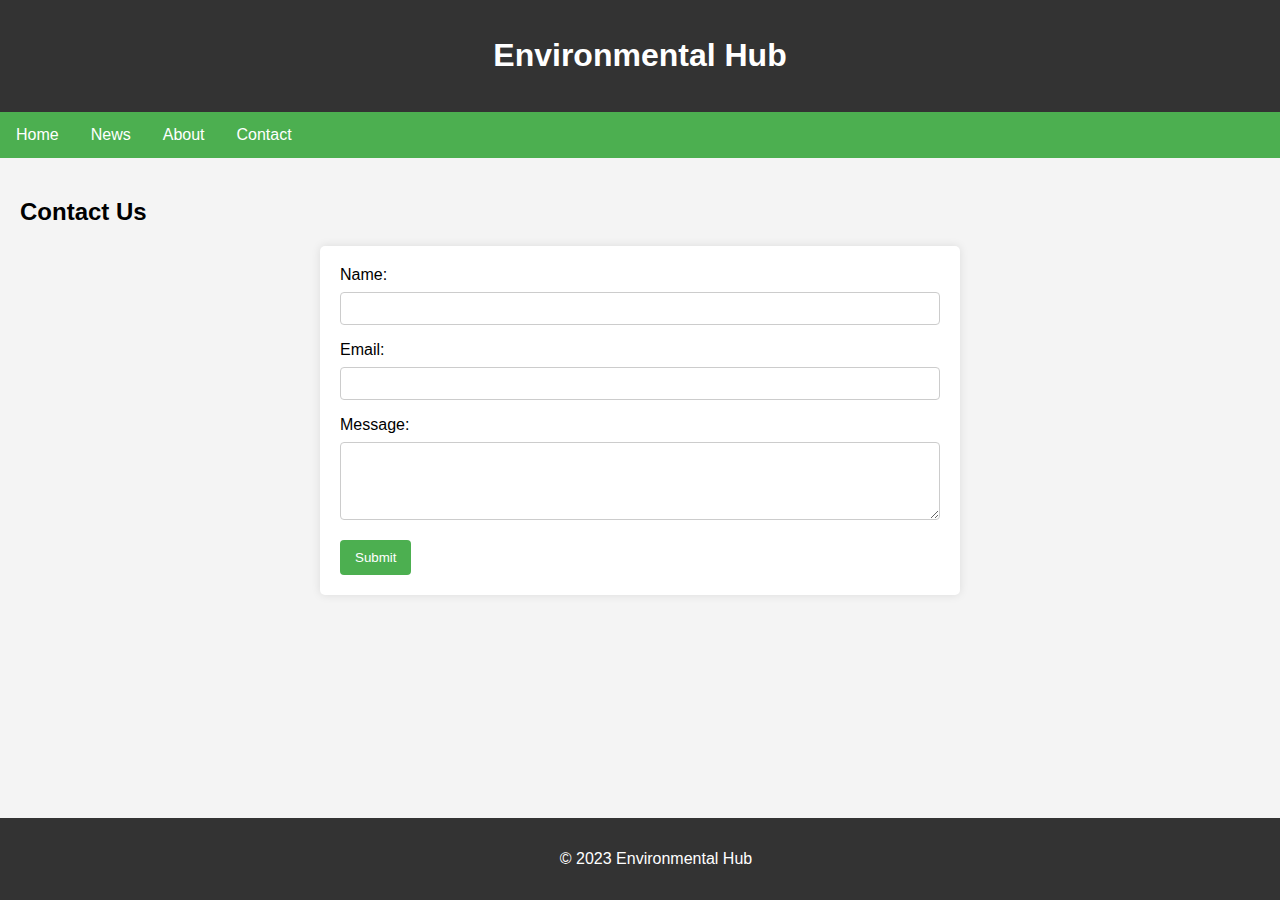
<file: contact us.html>
<!DOCTYPE html>
<html lang="en">

<head>
    <meta charset="UTF-8">
    <meta name="viewport" content="width=device-width, initial-scale=1.0">
    <title>Contact Us - Environmental Hub</title>
    <style>
        body {
            font-family: Arial, sans-serif;
            margin: 0;
            padding: 0;
            background-color: #f4f4f4;
        }

        header {
            background-color: #333;
            color: #fff;
            text-align: center;
            padding: 1em;
        }

        nav {
            background-color: #4CAF50;
            overflow: hidden;
        }

        nav a {
            float: left;
            display: block;
            color: white;
            text-align: center;
            padding: 14px 16px;
            text-decoration: none;
        }

        main {
            padding: 20px;
        }

        footer {
            background-color: #333;
            color: white;
            text-align: center;
            padding: 1em;
            position: fixed;
            bottom: 0;
            width: 100%;
        }

        form {
            max-width: 600px;
            margin: 0 auto;
            background-color: #fff;
            padding: 20px;
            border-radius: 5px;
            box-shadow: 0 0 10px rgba(0, 0, 0, 0.1);
        }

        label {
            display: block;
            margin-bottom: 8px;
        }

        input,
        textarea {
            width: 100%;
            padding: 8px;
            margin-bottom: 16px;
            border: 1px solid #ccc;
            border-radius: 4px;
            box-sizing: border-box;
        }

        button {
            background-color: #4CAF50;
            color: white;
            padding: 10px 15px;
            border: none;
            border-radius: 4px;
            cursor: pointer;
        }

        button:hover {
            background-color: #45a049;
        }
    </style>
</head>

<body>

    <header>
        <h1>Environmental Hub</h1>
    </header>

    <nav>
        <a href="projects.html">Home</a>
        <a href="news.html">News</a>
        <a href="updates.html">About</a>
        <a href="contact.html">Contact</a>
    </nav>

    <main>
        <h2>Contact Us</h2>
        <form action="#" method="post">
            <label for="name">Name:</label>
            <input type="text" id="name" name="name" required>

            <label for="email">Email:</label>
            <input type="email" id="email" name="email" required>

            <label for="message">Message:</label>
            <textarea id="message" name="message" rows="4" required></textarea>

            <button type="submit">Submit</button>
        </form>
    </main>

    <footer>
        <p>&copy; 2023 Environmental Hub</p>
    </footer>

</body>

</html>
</file>
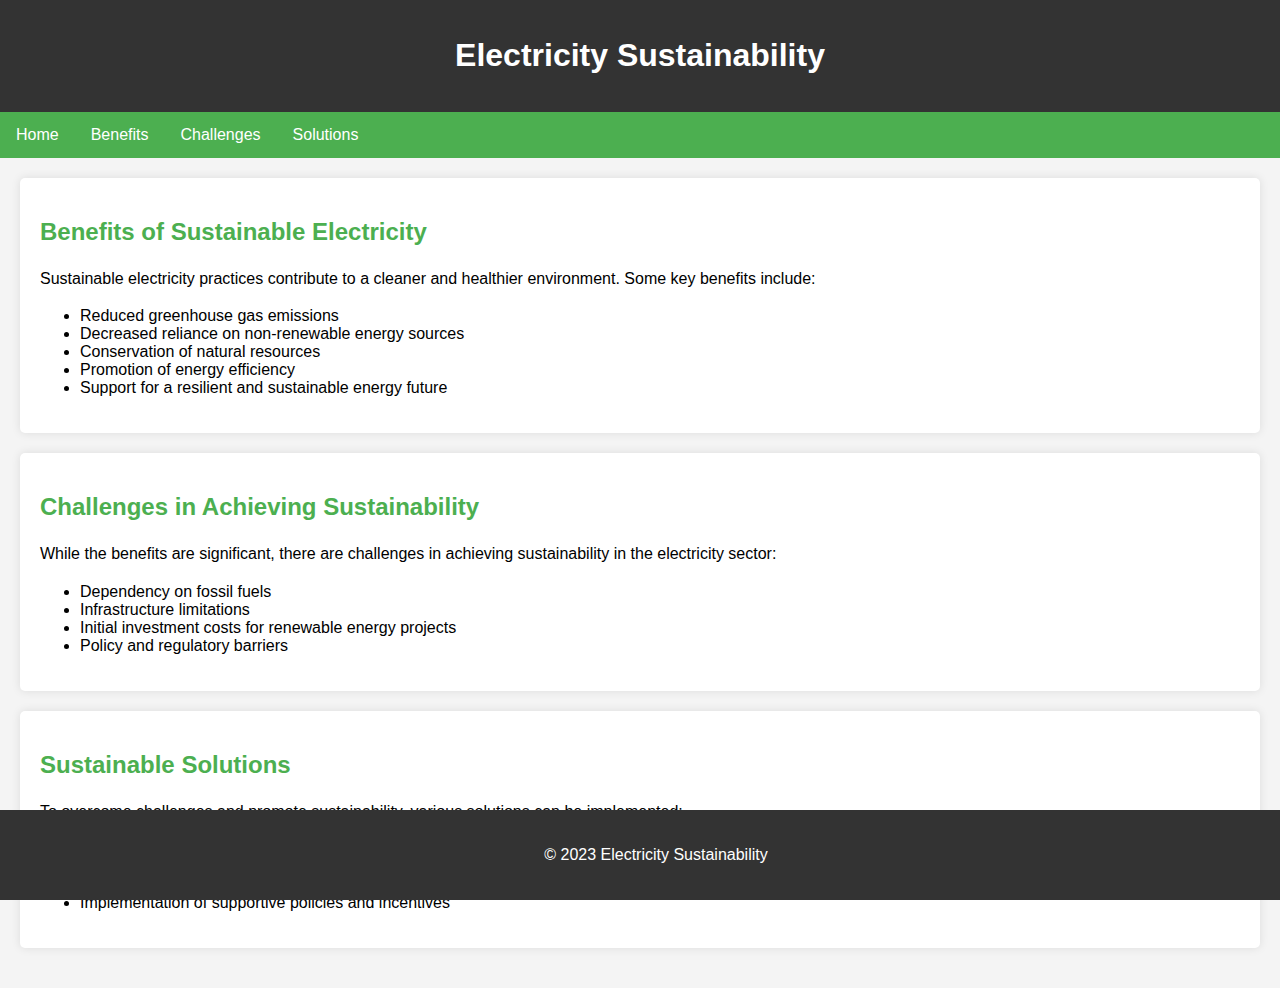
<file: electricity.html>
<!DOCTYPE html>
<html lang="en">

<head>
    <meta charset="UTF-8">
    <meta name="viewport" content="width=device-width, initial-scale=1.0">
    <title>Electricity Sustainability</title>
    <style>
        body {
            font-family: Arial, sans-serif;
            margin: 0;
            padding: 0;
            background-color: #f4f4f4;
        }

        header {
            background-color: #333;
            color: #fff;
            text-align: center;
            padding: 1em;
        }

        nav {
            background-color: #4CAF50;
            overflow: hidden;
        }

        nav a {
            float: left;
            display: block;
            color: white;
            text-align: center;
            padding: 14px 16px;
            text-decoration: none;
        }

        main {
            padding: 20px;
        }

        section {
            background-color: #fff;
            padding: 20px;
            margin-bottom: 20px;
            border-radius: 5px;
            box-shadow: 0 0 10px rgba(0, 0, 0, 0.1);
        }

        h2 {
            color: #4CAF50;
        }

        p {
            line-height: 1.6;
        }

        footer {
            background-color: #333;
            color: white;
            text-align: center;
            padding: 1em;
            position: fixed;
            bottom: 0;
            width: 100%;
        }
    </style>
</head>

<body>

    <header>
        <h1>Electricity Sustainability</h1>
    </header>

    <nav>
        <a href="projects.html">Home</a>
        <a href="#benefits">Benefits</a>
        <a href="#challenges">Challenges</a>
        <a href="another elec.html">Solutions</a>
    </nav>

    <main>

        <section id="benefits">
            <h2>Benefits of Sustainable Electricity</h2>
            <p>Sustainable electricity practices contribute to a cleaner and healthier environment. Some key benefits
                include:</p>
            <ul>
                <li>Reduced greenhouse gas emissions</li>
                <li>Decreased reliance on non-renewable energy sources</li>
                <li>Conservation of natural resources</li>
                <li>Promotion of energy efficiency</li>
                <li>Support for a resilient and sustainable energy future</li>
            </ul>
        </section>

        <section id="challenges">
            <h2>Challenges in Achieving Sustainability</h2>
            <p>While the benefits are significant, there are challenges in achieving sustainability in the electricity
                sector:</p>
            <ul>
                <li>Dependency on fossil fuels</li>
                <li>Infrastructure limitations</li>
                <li>Initial investment costs for renewable energy projects</li>
                <li>Policy and regulatory barriers</li>
            </ul>
        </section>

        <section id="solutions">
            <h2>Sustainable Solutions</h2>
            <p>To overcome challenges and promote sustainability, various solutions can be implemented:</p>
            <ul>
                <li>Investment in renewable energy sources (solar, wind, hydro)</li>
                <li>Development of smart grids for efficient energy distribution</li>
                <li>Promotion of energy conservation and efficiency measures</li>
                <li>Implementation of supportive policies and incentives</li>
            </ul>
        </section>

    </main>

    <footer>
        <p>&copy; 2023 Electricity Sustainability</p>
    </footer>

</body>

</html>
</file>
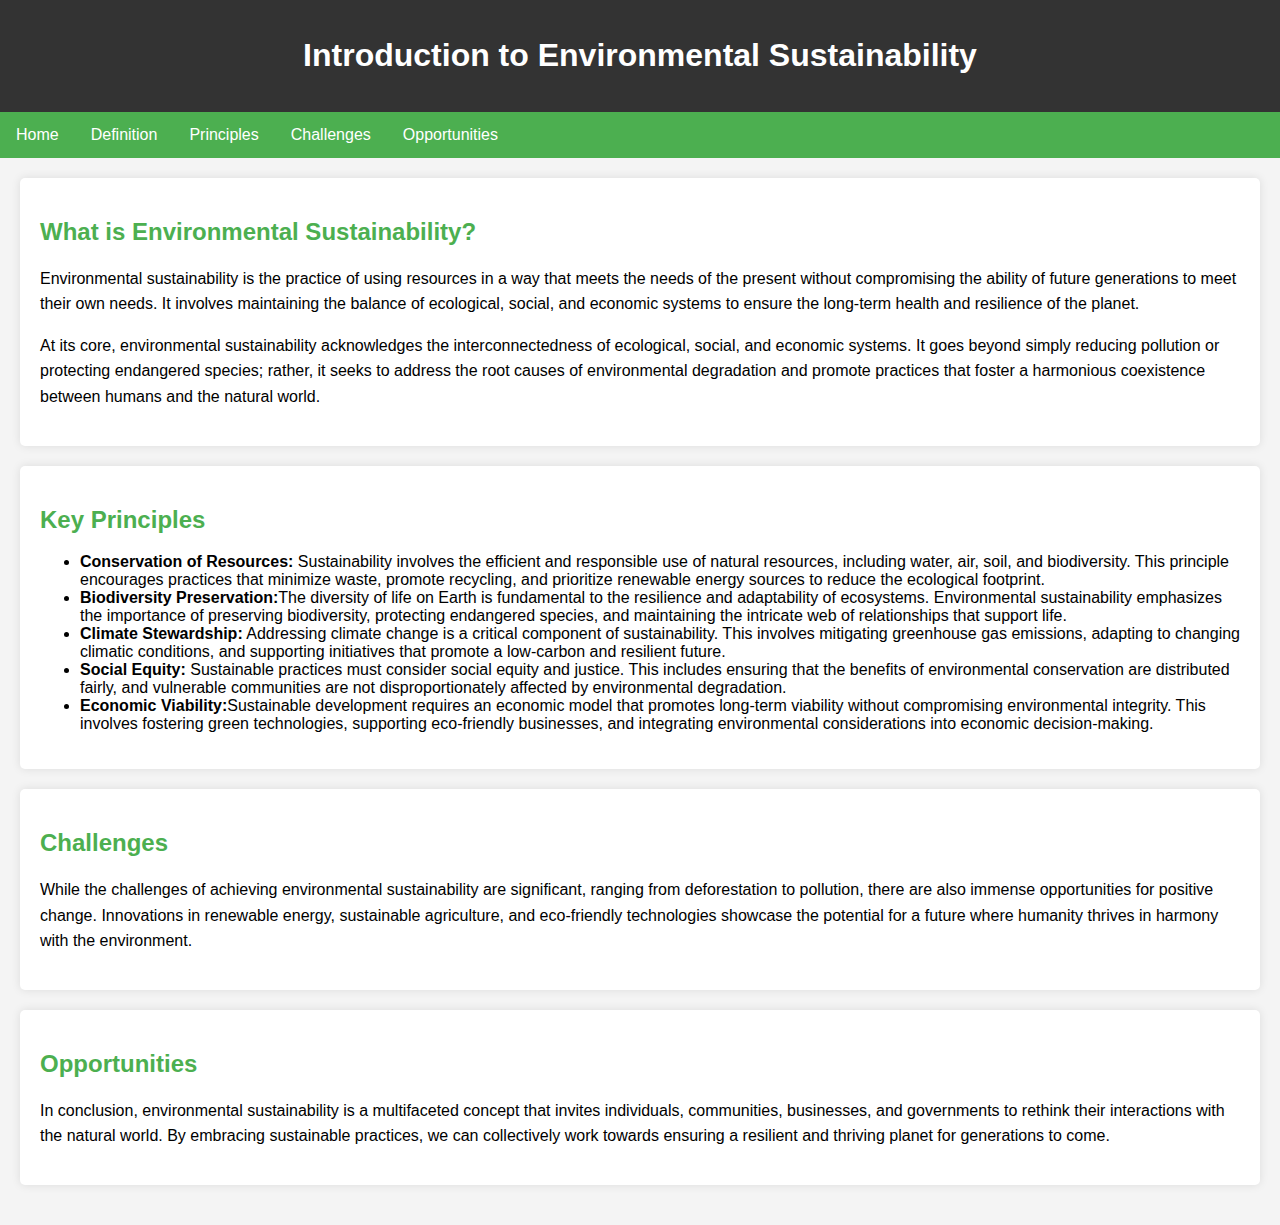
<file: intro.html>
<!DOCTYPE html>
<html lang="en">

<head>
    <meta charset="UTF-8">
    <meta name="viewport" content="width=device-width, initial-scale=1.0">
    <title>Introduction to Environmental Sustainability</title>
    <style>
        body {
            font-family: Arial, sans-serif;
            margin: 0;
            padding: 0;
            background-color: #f4f4f4;
            height: auto;
        }

        header {
            background-color: #333;
            color: #fff;
            text-align: center;
            padding: 1em;
        }

        nav {
            background-color: #4CAF50;
            overflow: hidden;
        }

        nav a {
            float: left;
            display: block;
            color: white;
            text-align: center;
            padding: 14px 16px;
            text-decoration: none;
        }

        main {
            padding: 20px;
        }

        section {
            background-color: #fff;
            padding: 20px;
            margin-bottom: 20px;
            border-radius: 5px;
            box-shadow: 0 0 10px rgba(0, 0, 0, 0.1);
        }

        h2 {
            color: #4CAF50;
        }

        p {
            line-height: 1.6;
        }

        footer {
            background-color: #333;
            color: white;
            text-align: center;
            padding: 1em;
            position: fixed;
            bottom: 0;
            width: 100%;
        }
    </style>
</head>

<body>

    <header>
        <h1>Introduction to Environmental Sustainability</h1>
    </header>

    <nav>
        <a href="projects.html">Home</a>
        <a href="#definition">Definition</a>
        <a href="#principles">Principles</a>
        <a href="#challenges">Challenges</a>
        <a href="#opportunities">Opportunities</a>
    </nav>

    <main>

        <section id="definition">
            <h2>What is Environmental Sustainability?</h2>
            <p>Environmental sustainability is the practice of using resources in a way that meets the needs of the present
                without compromising the ability of future generations to meet their own needs. It involves maintaining
                the balance of ecological, social, and economic systems to ensure the long-term health and resilience of
                the planet.</p>
                <p>At its core, environmental sustainability acknowledges the interconnectedness of ecological, social, and economic systems. It goes beyond simply reducing pollution or protecting endangered species; rather, it seeks to address the root causes of environmental degradation and promote practices that foster a harmonious coexistence between humans and the natural world.</p>
        </section>

        <section id="principles">
            <h2>Key Principles</h2>
            <ul>
                <li><strong>Conservation of Resources:</strong> Sustainability involves the efficient and responsible use of natural resources, including water, air, soil, and biodiversity. This principle encourages practices that minimize waste, promote recycling, and prioritize renewable energy sources to reduce the ecological footprint.</li>
                <li><strong>Biodiversity Preservation:</strong>The diversity of life on Earth is fundamental to the resilience and adaptability of ecosystems. Environmental sustainability emphasizes the importance of preserving biodiversity, protecting endangered species, and maintaining the intricate web of relationships that support life.
                </li>
                <li><strong>Climate Stewardship:</strong> Addressing climate change is a critical component of sustainability. This involves mitigating greenhouse gas emissions, adapting to changing climatic conditions, and supporting initiatives that promote a low-carbon and resilient future.</li>
                <li><strong>Social Equity:</strong> Sustainable practices must consider social equity and justice. This includes ensuring that the benefits of environmental conservation are distributed fairly, and vulnerable communities are not disproportionately affected by environmental degradation. </li>
                <li><strong>Economic Viability:</strong>Sustainable development requires an economic model that promotes long-term viability without compromising environmental integrity. This involves fostering green technologies, supporting eco-friendly businesses, and integrating environmental considerations into economic decision-making.</li>
            </ul>
        </section>

        <section id="challenges">
            <h2>Challenges</h2>
            <p>While the challenges of achieving environmental sustainability are significant, ranging from deforestation to pollution, there are also immense opportunities for positive change. Innovations in renewable energy, sustainable agriculture, and eco-friendly technologies showcase the potential for a future where humanity thrives in harmony with the environment.</p>
        </section>

        <section id="opportunities">
            <h2>Opportunities</h2>
            <p>In conclusion, environmental sustainability is a multifaceted concept that invites individuals, communities, businesses, and governments to rethink their interactions with the natural world. By embracing sustainable practices, we can collectively work towards ensuring a resilient and thriving planet for generations to come.</p>
        </section>

    </main>

    <!-- <footer>
        <p>&copy; 2023 Introduction to Environmental Sustainability</p>
    </footer> -->

</body>

</html>
</file>
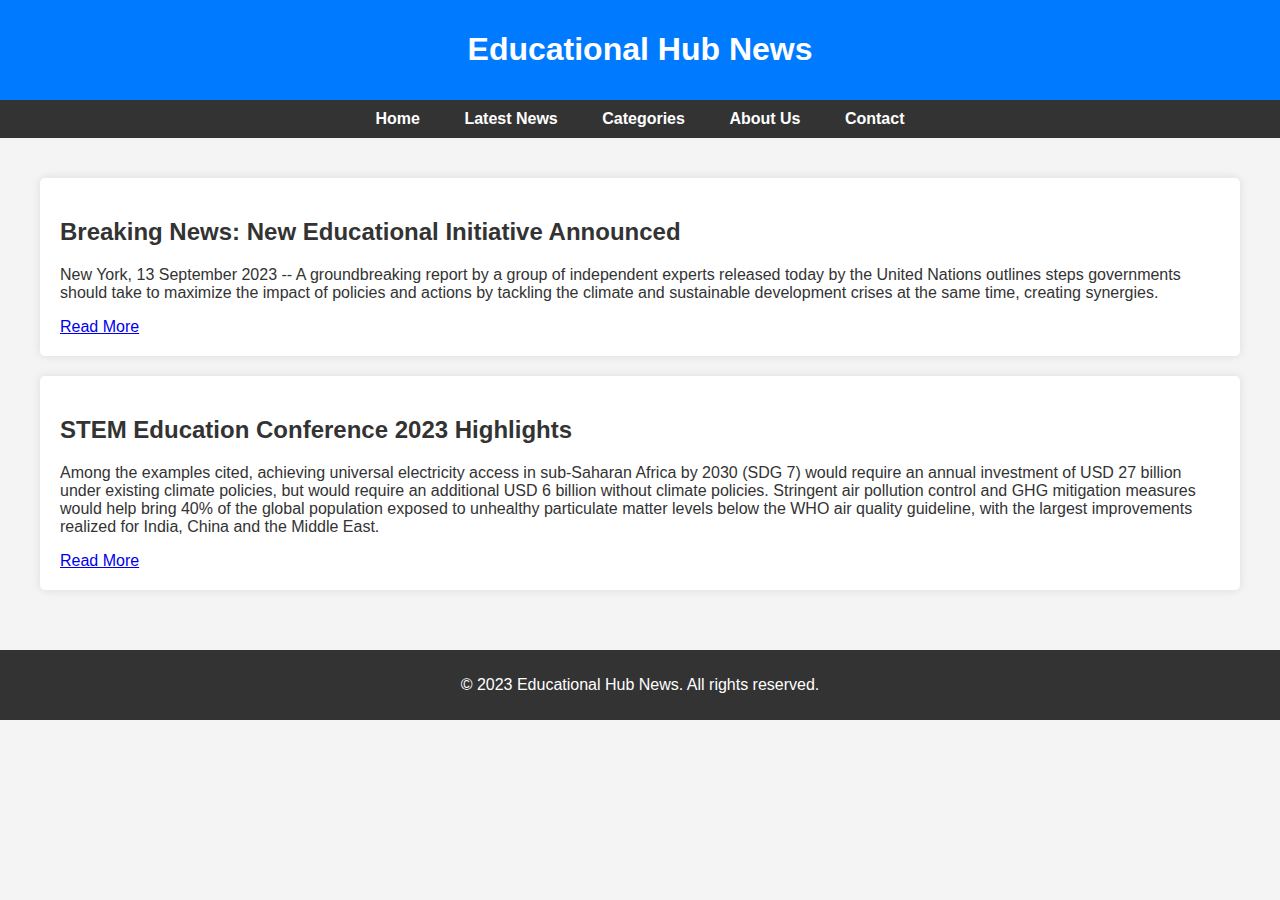
<file: news.html>
<!DOCTYPE html>
<html lang="en">
<head>
    <meta charset="UTF-8">
    <meta name="viewport" content="width=device-width, initial-scale=1.0">
    <title>Educational Hub News</title>
    <style>
        body {
            font-family: Arial, sans-serif;
            margin: 0;
            padding: 0;
            background-color: #f4f4f4;
            color: #333;
        }

        header {
            background-color: #007BFF;
            padding: 10px;
            text-align: center;
            color: #fff;
        }

        nav {
            background-color: #333;
            color: #fff;
            padding: 10px;
            text-align: center;
        }

        nav a {
            color: #fff;
            text-decoration: none;
            padding: 10px;
            margin: 0 10px;
            font-weight: bold;
        }

        section {
            padding: 20px;
            margin: 20px;
        }

        article {
            background-color: #fff;
            padding: 20px;
            margin-bottom: 20px;
            border-radius: 5px;
            box-shadow: 0 0 10px rgba(0, 0, 0, 0.1);
        }

        footer {
            background-color: #333;
            color: #fff;
            padding: 10px;
            text-align: center;
        }
    </style>
</head>
<body>

    <header>
        <h1>Educational Hub News</h1>
    </header>

    <nav>
        <a href="projects.html">Home</a>
        <a href="#">Latest News</a>
        <a href="#">Categories</a>
        <a href="projects.html">About Us</a>
        <a href="contact us.html">Contact</a>
    </nav>

    <section>
        <article>
            <h2>Breaking News: New Educational Initiative Announced</h2>
            <p>New York, 13 September 2023 -- A groundbreaking report by a group of independent experts released today by the United Nations outlines steps governments should take to maximize the impact of policies and actions by tackling the climate and sustainable development crises at the same time, creating synergies.</p>
            <a href="#">Read More</a>
        </article>

        <article>
            <h2>STEM Education Conference 2023 Highlights</h2>
            <p>Among the examples cited, achieving universal electricity access in sub-Saharan Africa by 2030 (SDG 7) would require an annual investment of USD 27 billion under existing climate policies, but would require an additional USD 6 billion without climate policies. Stringent air pollution control and GHG mitigation measures would help bring 40% of the global population exposed to unhealthy particulate matter levels below the WHO air quality guideline, with the largest improvements realized for India, China and the Middle East. </p>
            <a href="#">Read More</a>
        </article>

        <!-- Add more articles as needed -->
    </section>

    <footer>
        <p>&copy; 2023 Educational Hub News. All rights reserved.</p>
    </footer>

</body>
</html>
</file>
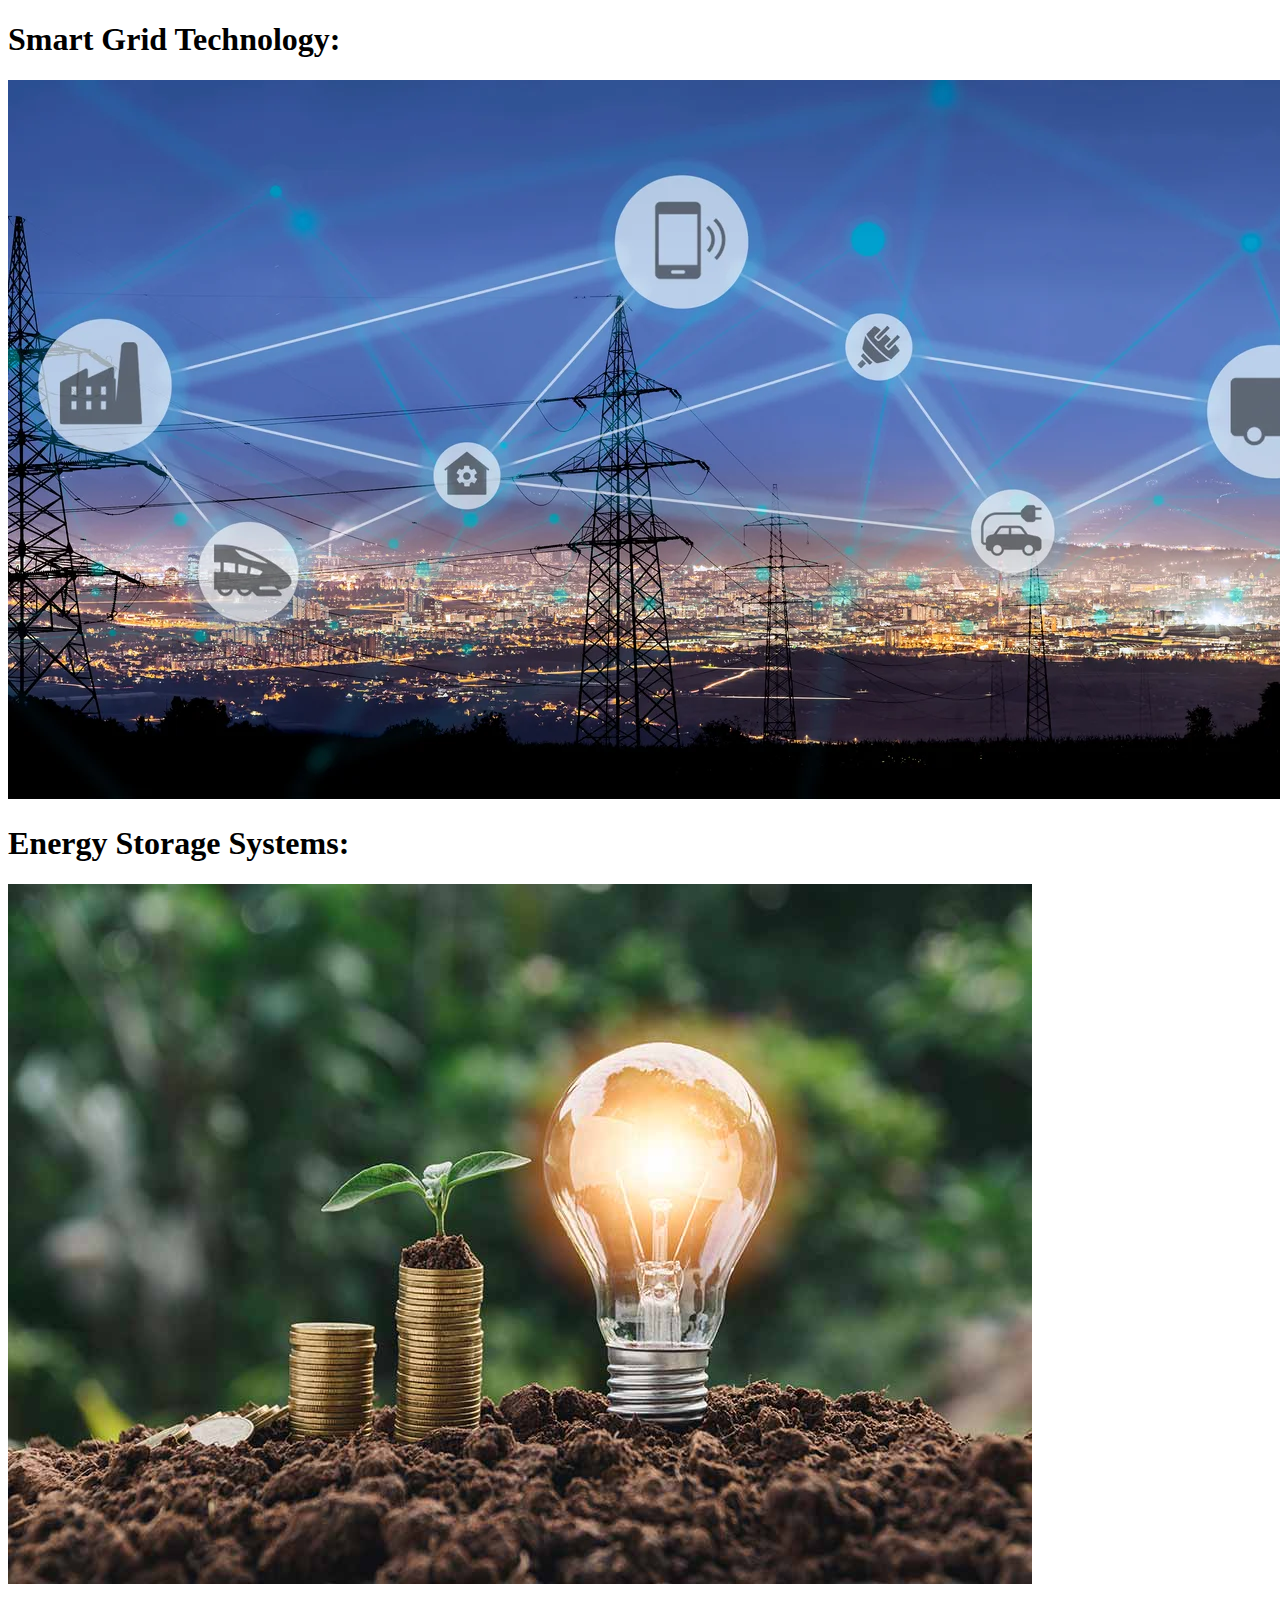
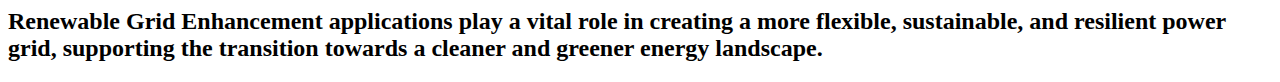
<file: readmore.html>
<!DOCTYPE html>
<html lang="en">
<head>
    <meta charset="UTF-8">
    <meta name="viewport" content="width=device-width, initial-scale=1.0">
    <title>Document</title>
</head>
<body>
    <h1> Smart Grid Technology:</h1>
    <!-- <p>Integration of smart grid technologies to enhance the overall efficiency and reliability of the power grid. -->
    <!-- Implementation of advanced communication and control systems to optimize the flow of electricity, manage demand, and respond dynamically to changes in renewable energy generation.</p> -->
    <img src="smart grid.webp" alt="">

 <h1>Energy Storage Systems:</h1>
 <img src="energystorage.jpg" alt="">
    <!-- Deployment of energy storage systems, such as large-scale batteries, to store excess energy generated during peak renewable production periods and release it during periods of low production or high demand. -->




 <h2>Renewable Grid Enhancement applications play a vital role in creating a more flexible, sustainable, and resilient power grid, supporting the transition towards a cleaner and greener energy landscape.</h2>
</body>
</html>
</file>
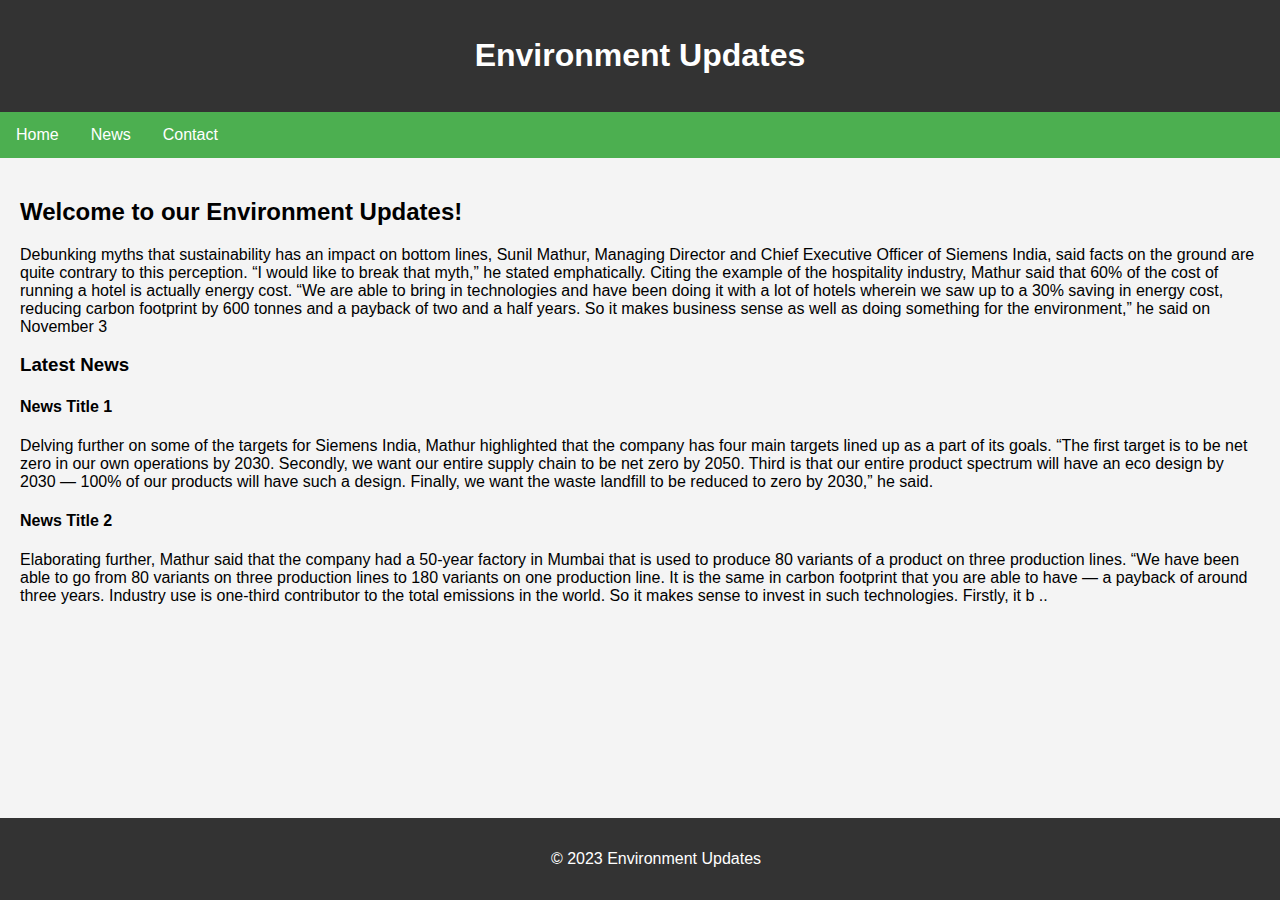
<file: updates.html>
<!DOCTYPE html>
<html lang="en">

<head>
    <meta charset="UTF-8">
    <meta name="viewport" content="width=device-width, initial-scale=1.0">
    <title>Environment Updates</title>
    <style>
        body {
            font-family: Arial, sans-serif;
            margin: 0;
            padding: 0;
            background-color: #f4f4f4;
        }

        header {
            background-color: #333;
            color: #fff;
            text-align: center;
            padding: 1em;
        }

        nav {
            background-color: #4CAF50;
            overflow: hidden;
        }

        nav a {
            float: left;
            display: block;
            color: white;
            text-align: center;
            padding: 14px 16px;
            text-decoration: none;
        }

        main {
            padding: 20px;
        }

        footer {
            background-color: #333;
            color: white;
            text-align: center;
            padding: 1em;
            position: fixed;
            bottom: 0;
            width: 100%;
        }
    </style>
</head>

<body>

    <header>
        <h1>Environment Updates</h1>
    </header>

    <nav>
        <a href="projects.html">Home</a>
        <a href="news.html">News</a>
        <!--  <a href="#about">About</a> -->
        <a href="contact us.html">Contact</a>
    </nav>

    <main>
        <h2>Welcome to our Environment Updates!</h2>
        <p>Debunking myths that sustainability has an impact on bottom lines, Sunil Mathur, Managing Director and Chief Executive Officer of Siemens India, said facts on the ground are quite contrary to this perception. “I would like to break that myth,” he stated emphatically.

            Citing the example of the hospitality industry, Mathur said that 60% of the cost of running a hotel is actually energy cost. “We are able to bring in technologies and have been doing it with a lot of hotels wherein we saw up to a 30% saving in energy cost, reducing carbon footprint by 600 tonnes and a payback of two and a half years. So it makes business sense as well as doing something for the environment,” he said on November 3</p>

        <h3>Latest News</h3>
        <article>
            <h4>News Title 1</h4>
            <p>Delving further on some of the targets for Siemens India, Mathur highlighted that the company has four main targets lined up as a part of its goals. “The first target is to be net zero in our own operations by 2030. Secondly, we want our entire supply chain to be net zero by 2050. Third is that our entire product spectrum will have an eco design by 2030 — 100% of our products will have such a design. Finally, we want the waste landfill to be reduced to zero by 2030,” he said.

                <!-- Read more at: -->
                <!-- https://economictimes.indiatimes.com/small-biz/sustainability/it-makes-business-sense-to-be-sustainable-siemens-india-md-sunil-mathur/articleshow/105087456.cms?utm_source=contentofinterest&utm_medium=text&utm_campaign=cppst</p> -->
        </article>

        <article>
            <h4>News Title 2</h4>
            <p>Elaborating further, Mathur said that the company had a 50-year factory in Mumbai that is used to produce 80 variants of a product on three production lines. “We have been able to go from 80 variants on three production lines to 180 variants on one production line. It is the same in carbon footprint that you are able to have — a payback of around three years. Industry use is one-third contributor to the total emissions in the world. So it makes sense to invest in such technologies. Firstly, it b ..

                <!-- Read more at: -->
                <!-- https://economictimes.indiatimes.com/small-biz/sustainability/it-makes-business-sense-to-be-sustainable-siemens-india-md-sunil-mathur/articleshow/105087456.cms?utm_source=contentofinterest&utm_medium=text&utm_campaign=cppst.</p> -->
        
        <!-- <article>
            <h4>News Title 3</h4>
            <p>In the report, UN Secretary-General António Guterres said, "We cannot address the climate catastrophe without tackling its root cause: fossil fuel dependence. COP28 must send a clear signal that the fossil fuel age is coming to an end - that its demise is inevitable. We need credible commitments to ramp up renewables, phase out fossil fuels and boost energy efficiency while ensuring a just, equitable transition."

             Read more at: -->
                <!-- https://economictimes.indiatimes.com/small-biz/sustainability/global-fossil-fuel-production-plans-threaten-climate-goals-says-report/articleshow/105084800.cms?utm_source=contentofinterest&utm_medium=text&utm_campaign=cppst</p> -->

    </main>

    <footer>
        <p>&copy; 2023 Environment Updates</p>
    </footer>

</body>

</html>
</file>
